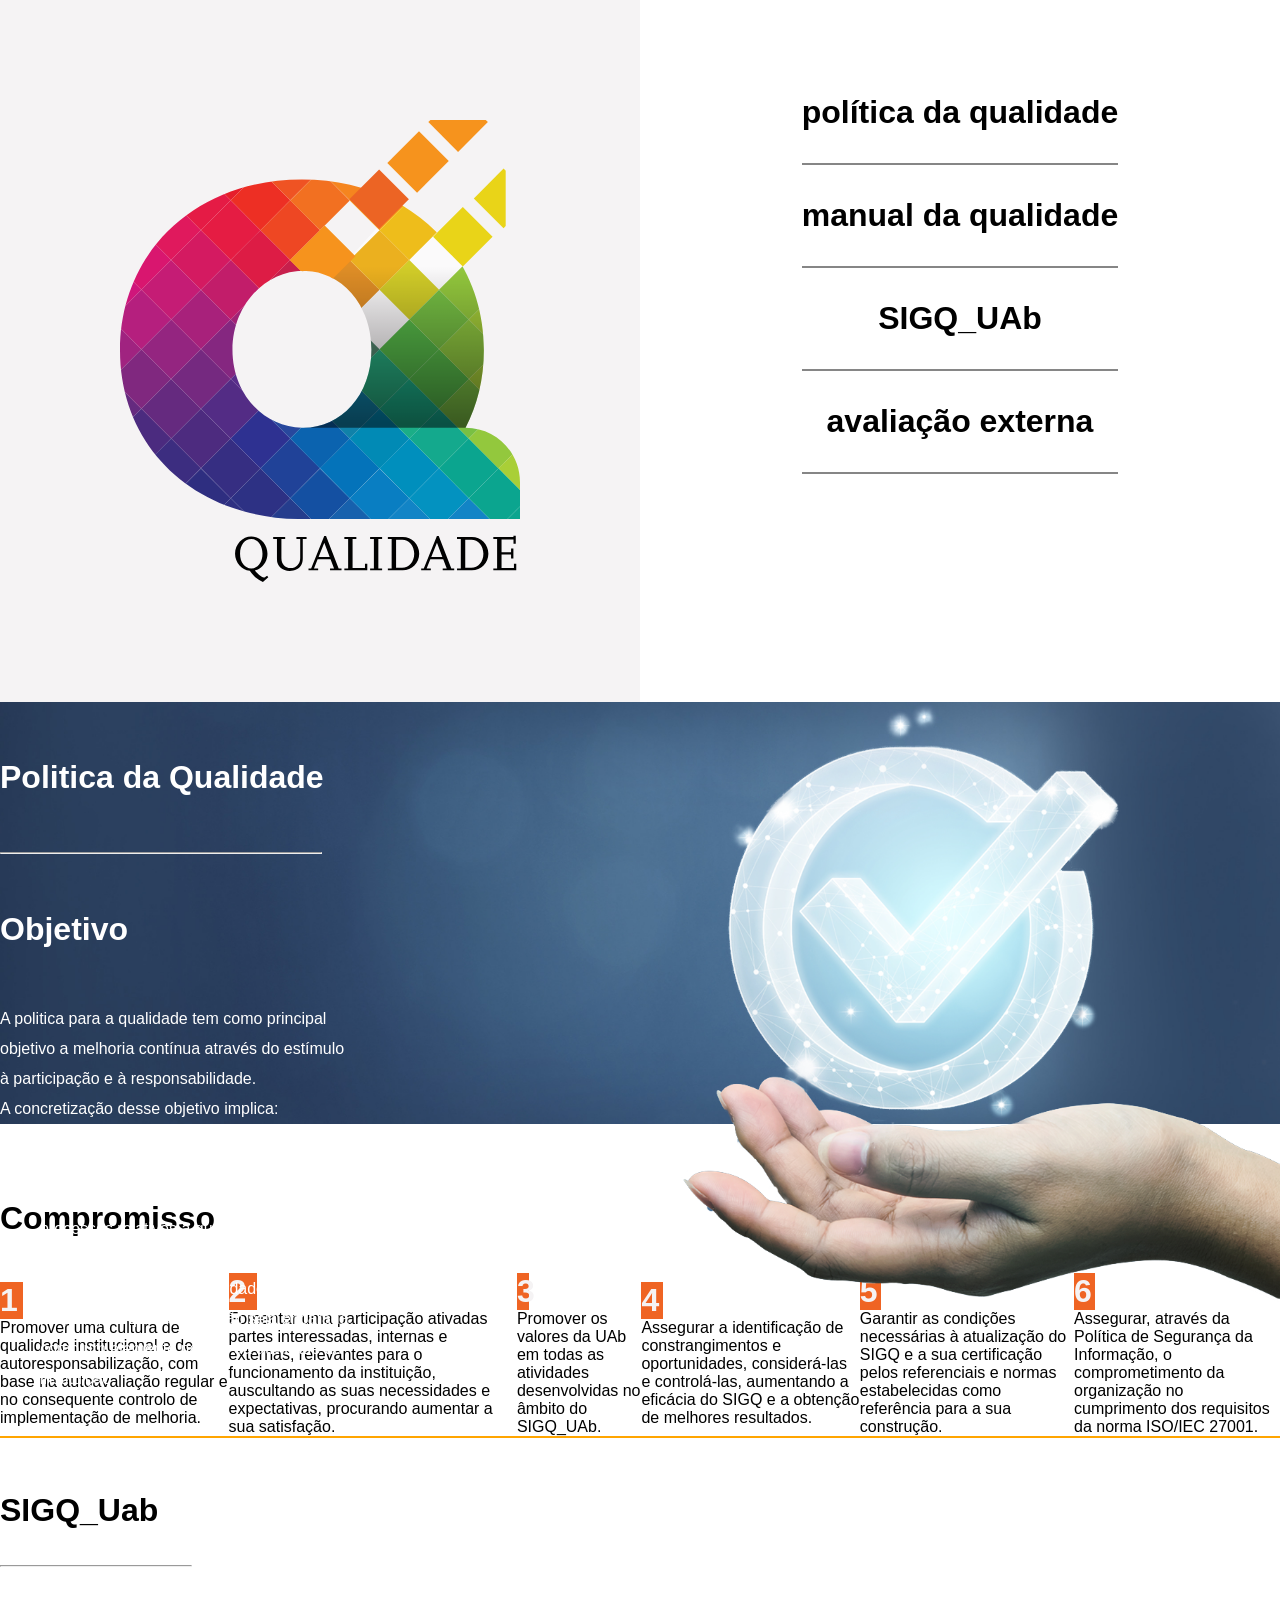
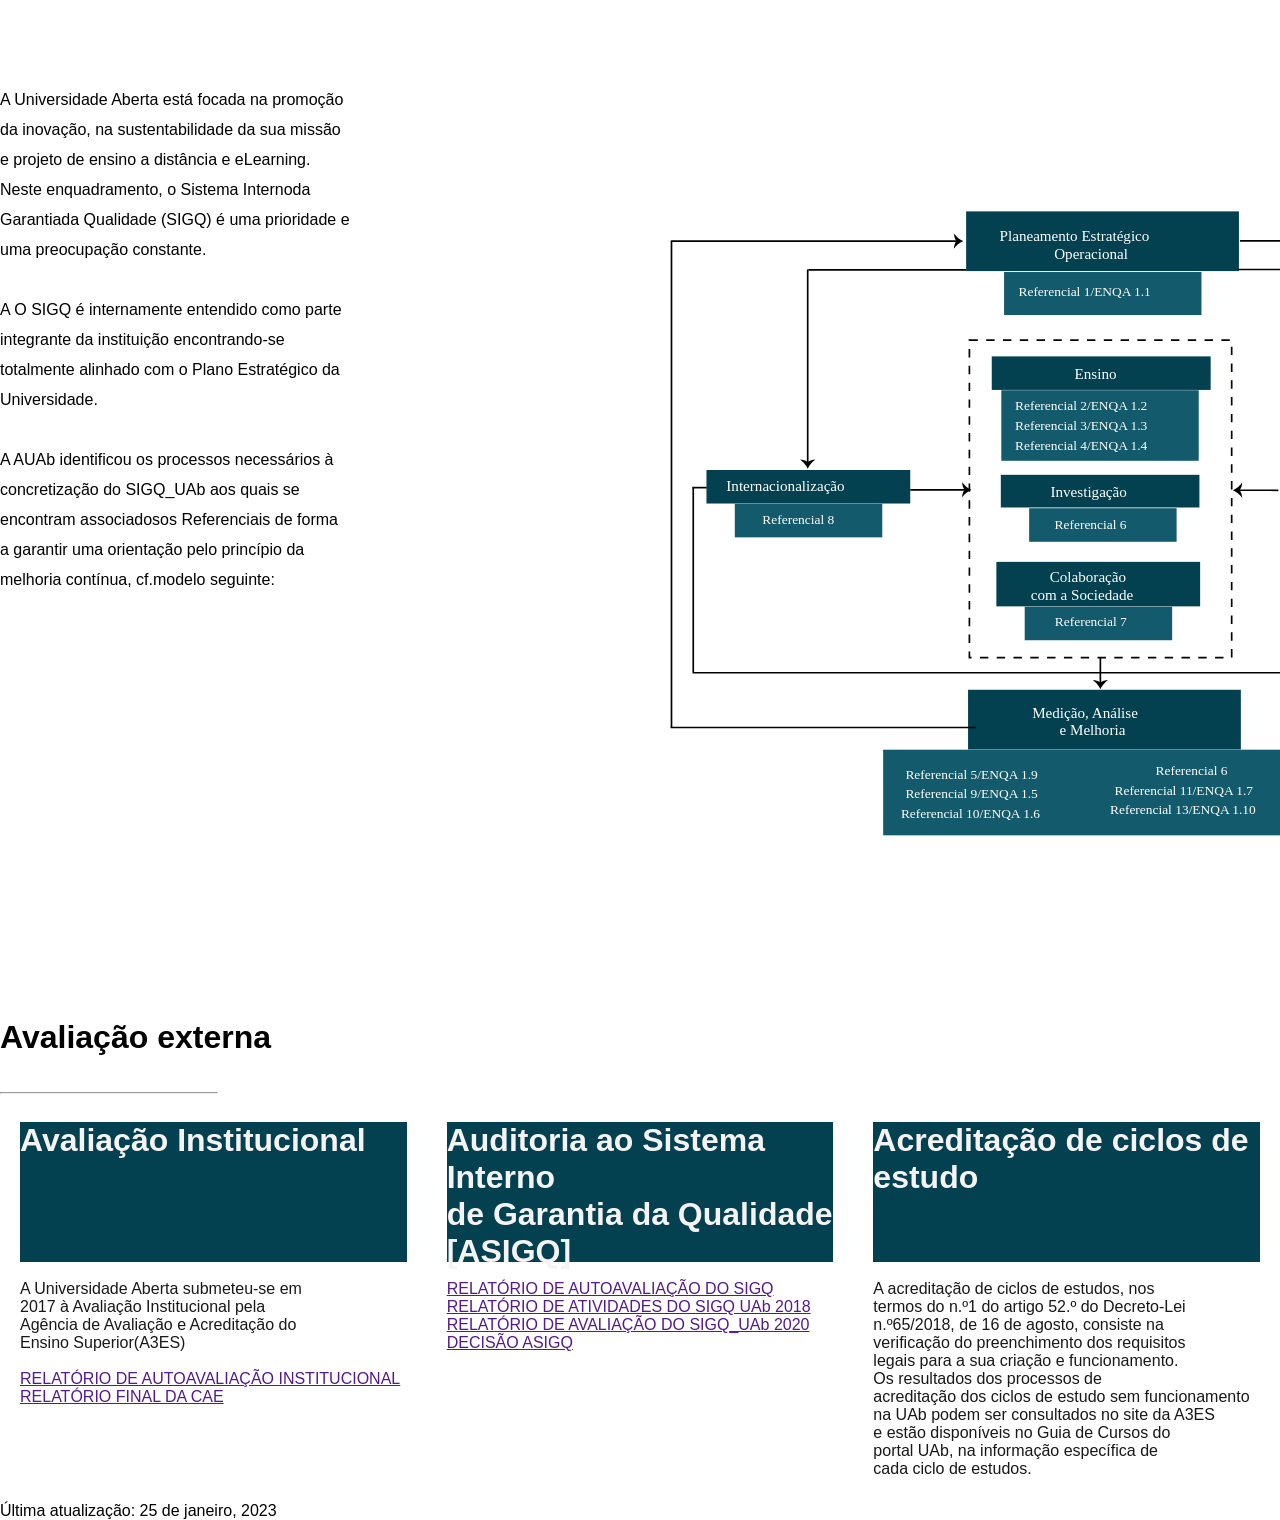
<file: index.html>
<!DOCTYPE html>
<html lang="pt">
    <head>
        <meta charset="UTF-8">
        <meta name="viewport"
            content="width=device-width,
                initial-scale=1.0">
        <title>Portal da Qualidade</title>
        <link rel="stylesheet" type="text/css" href="estilos.css">

        <style>
            .uab-container{
                max-width: 1500px;
                width: 100%;
                margin: 0 auto;
            }
            .uab-display-flex{
                display: flex;
            }
            .uab-as-rows{
                flex-direction: column;
                width: 100%;
            }
            .uab-as-columns{
                flex-direction: row;
                width: 100%;
            }
            .uab-justify-center{
                justify-content: center;
            }
            .uab-as-two-columns > *{
                width: 50%;
            }
            ul.uab-menu{
                list-style: none;
                padding: 0;
                display: flex;
                flex-direction: column;
                justify-content: center;
                align-items: stretch;
                max-width: fit-content;
            }
            ul.uab-menu li{
                border-bottom: 2px solid #868686;
                font-family: Arial, Helvetica, sans-serif;
                font-weight: bold;
                font-size: 2rem;
                text-align: center;
                padding-bottom: 2rem;
                margin-bottom: 2rem;
            }

            .img-responsive{
                width: 100%;
                height: auto;
            }
            .section-qualidade{
                padding: 120px;
                background-color: #F5F3F4;
                width: 50vw;
                margin-left: calc(-1 * ( 100vw/2 - 50%));
                display: flex;
                flex-direction: row;
                justify-content: right;
            }

            @media screen and (min-width: 500px){
                .uab-as-columns-desktop{
                    flex-direction: row;
                    width: 100%;
                }
            }
        </style>
    </head>

    <body>
        <div>
            <div class="section-one uab-display-flex uab-justify-center uab-container">
                <nav id="header" class="uab-display-flex uab-as-rows uab-as-columns-desktop uab-as-two-columns">
                    <div class="section-qualidade">
                        <img alt="Qualidade" src="images/logo_qualidade.svg" class="img-responsive" style="max-width: 500px;">
                    </div>

                    <div class="uab-display-flex uab-justify-center">
                        <ul class="menu uab-menu">
                            <li>política da qualidade</li>
                            <li>manual da qualidade</li>
                            <li>SIGQ_UAb</li>
                            <li>avaliação externa</li>
                        </ul>
                    </div>
                </nav>
            </div>

            <div class="parent">
                <img class="image1" src="images/fundo_azul.jpg" />
                <img class="image2" src="images/mao.png" width="600" height="600">
                <div class="texto">
                    <br><br>
                    <h1>Politica da Qualidade</h1>
                    <br><br>
                    <hr width="92%"><br><br>
                    <h1>Objetivo</h1><br><br>
                    <p>A politica para a qualidade tem como principal objetivo a melhoria
                        contínua através do estímulo à participação e à responsabilidade.</p>
                    <p>A concretização desse objetivo implica:</p>
                    <ul>
                        <p>i) o desenvolvimento de uma cultura organizacional,envolvendo e
                            motivando toda a comunidade académica nos processos relativos
                            à qualidade;</p>
                        <p>ii) a promoção de uma cultura de qualidade transversal a todas as
                            atividades e projetos, na qual a avaliação seja encarada como um
                            elemento natural da atividade da instituição.</p>
                    </ul>
                </div>
            </div>

        </div>
        <br><br><br><br>
        <h1>Compromisso</h1>
        <br><br>
        <div class="PoliticadaQualidade">
            <div>
                <h1>1</h1>
                <p>Promover uma cultura de qualidade institucional e de
                    autoresponsabilização, com base na autoavaliação
                    regular e no consequente controlo de implementação de melhoria.</p>
            </div>
            <div>
                <h1>2</h1>
                <p>Fomentar uma participação ativadas partes interessadas,
                    internas e externas, relevantes para o funcionamento da
                    instituição, auscultando as suas necessidades e
                    expectativas, procurando aumentar a sua satisfação.</p>
            </div>
            <div>
                <h1>3</h1>
                <p> Promover os valores da UAb em todas as atividades
                    desenvolvidas no âmbito do SIGQ_UAb.</p>
            </div>
            <div>
                <h1>4</h1>
                <p>Assegurar a identificação de constrangimentos
                    e oportunidades, considerá-las e controlá-las, aumentando a
                    eficácia do SIGQ e a obtenção de melhores resultados.</p>
            </div>
            <div>
                <h1>5</h1>
                <p> Garantir as condições necessárias à atualização do SIGQ
                    e a sua certificação pelos referenciais e normas
                    estabelecidas como referência para a sua construção.</p>
            </div>
            <div>
                <h1>6</h1>
                <p> Assegurar, através da Política de Segurança da
                    Informação, o comprometimento da organização no
                    cumprimento dos requisitos da norma ISO/IEC 27001.</p>
            </div>

        </div>
        <hr width="100%" color="orange"><br><br><br>
        <h1>SIGQ_Uab</h1>
        <br><br>
        <hr width="15%"><br>
        <div class="texto2">
            <p>A Universidade Aberta está focada na
                promoção da inovação, na
                sustentabilidade da sua missão e projeto
                de ensino a distância e eLearning. Neste
                enquadramento, o Sistema Internoda
                Garantiada Qualidade (SIGQ) é uma
                prioridade e uma preocupação constante.
            </p><br>
            <p>A O SIGQ é internamente entendido como
                parte integrante da instituição
                encontrando-se totalmente alinhado com
                o Plano Estratégico da Universidade.
            </p><br>
            <p>A AUAb identificou os processos
                necessários à concretização do
                SIGQ_UAb aos quais se encontram
                associadosos Referenciais de forma a
                garantir uma orientação pelo princípio da
                melhoria contínua, cf.modelo seguinte:</p>

        </div>
        <img class="image3" src="images/workflow.svg" width="1000" height="1000">
        </div>

        <h1>Avaliação externa</h1>
        <br><br>
        <hr width="17%"><br>
        <div class="avaliacaoexterna">
            <div>
                <h1>Avaliação Institucional</h1><br>
                <p>A Universidade Aberta submeteu-se em <br>
                    2017 à Avaliação Institucional pela <br>
                    Agência de Avaliação e Acreditação do<br>
                    Ensino Superior(A3ES)</p><br>
                <a href="">RELATÓRIO DE AUTOAVALIAÇÃO INSTITUCIONAL</a><br>
                <a href="">RELATÓRIO FINAL DA CAE </a><br>
            </div>
            <div>
                <h1>Auditoria ao Sistema Interno <br>
                    de Garantia da Qualidade <br>
                    [ASIGQ]</h1><br>
                <a href="">RELATÓRIO DE AUTOAVALIAÇÃO DO SIGQ </a><br>
                <a href="">RELATÓRIO DE ATIVIDADES DO SIGQ UAb 2018 </a><br>
                <a href="">RELATÓRIO DE AVALIAÇÃO DO SIGQ_UAb 2020</a><br>
                <a href="">DECISÃO ASIGQ </a>
            </div>

            <div>
                <h1>Acreditação de ciclos de estudo</h1><br>
                <p>A acreditação de ciclos de estudos, nos <br>
                    termos do n.º1 do artigo 52.º do Decreto-Lei <br>
                    n.º65/2018, de 16 de agosto, consiste na <br>
                    verificação do preenchimento dos requisitos <br>
                    legais para a sua criação e funcionamento. <br>
                    Os resultados dos processos de <br>
                    acreditação dos ciclos de estudo sem funcionamento <br>
                    na UAb podem ser consultados no site da A3ES <br>
                    e estão disponíveis no Guia de Cursos do <br>
                    portal UAb, na informação específica de <br>
                    cada ciclo de estudos.</p>
            </div>
        </div>



        <br><br><br><br><br>
        <time datetime="2023-01-23T13:49 :39+00:00" class="meta modified-date d-block small text-end text-secondary py-3">Última atualização: 25 de janeiro, 2023</time>

    </body>
</html>
</file>
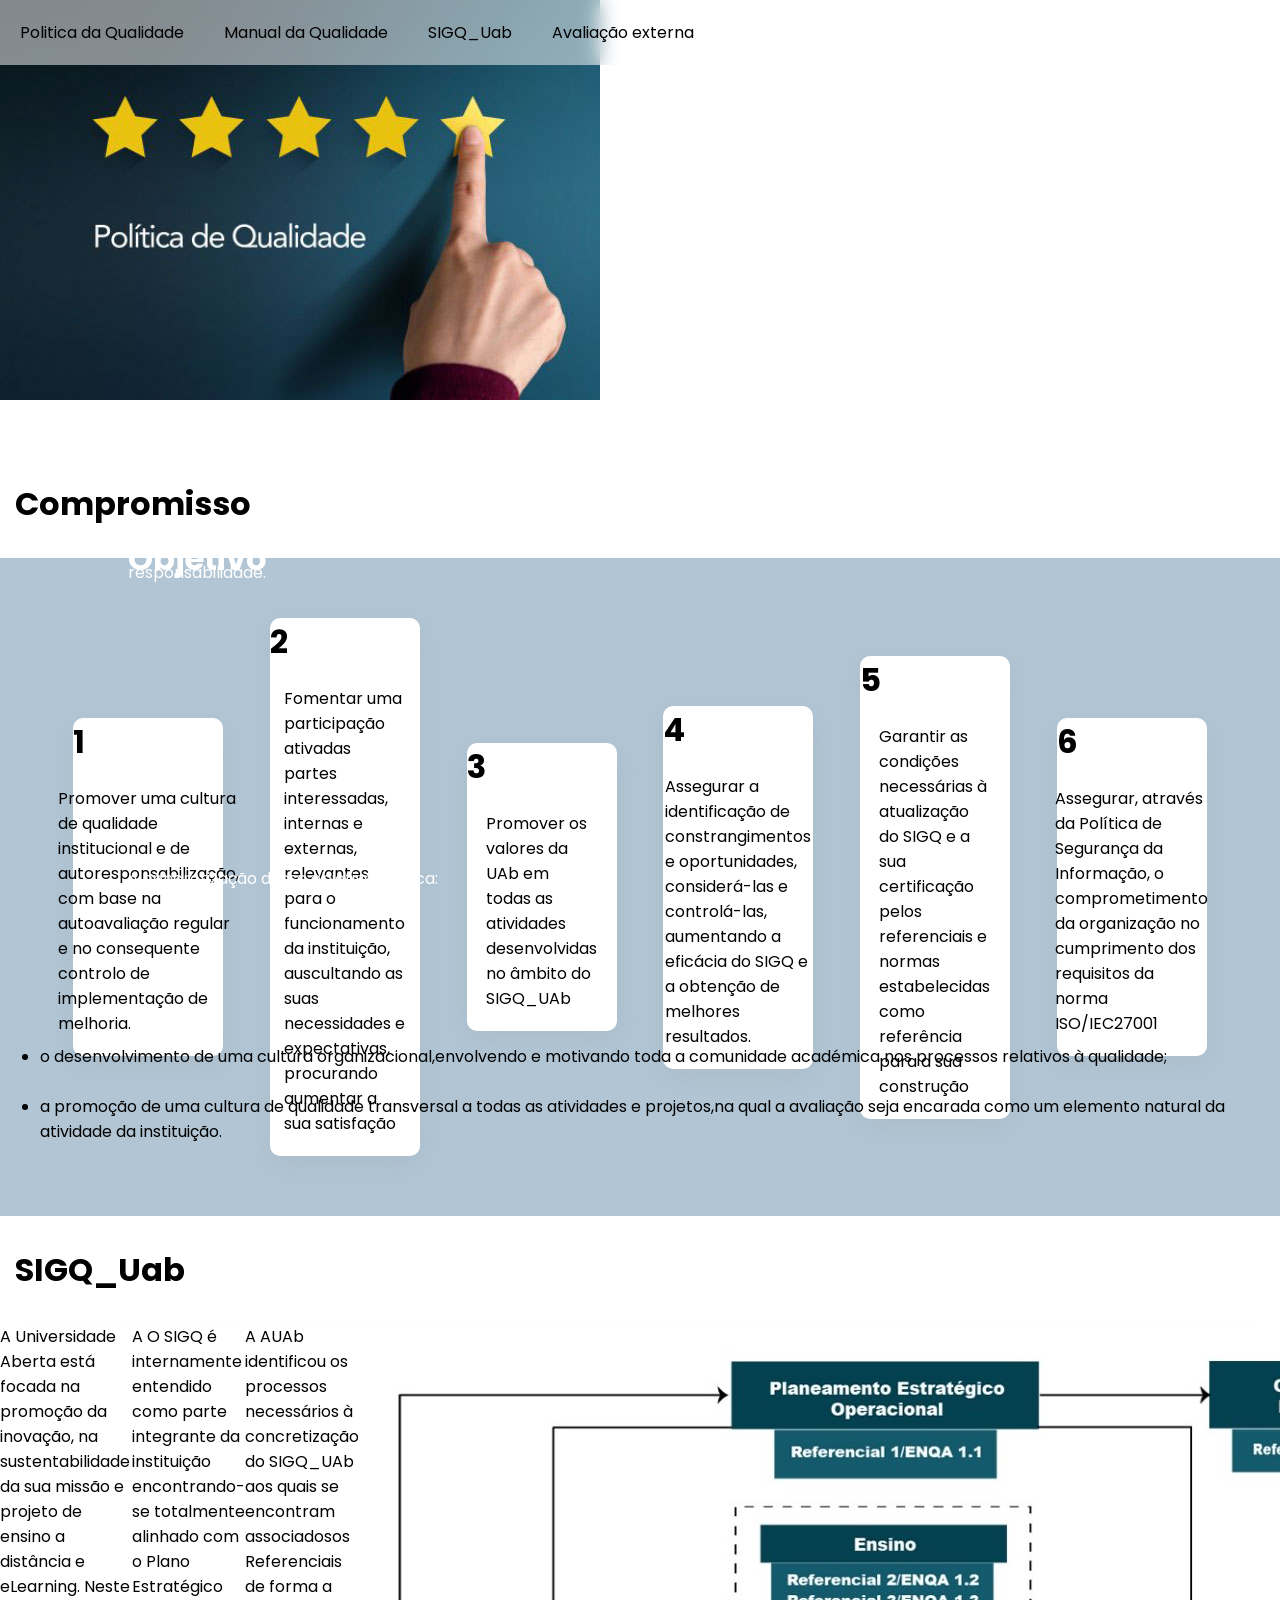
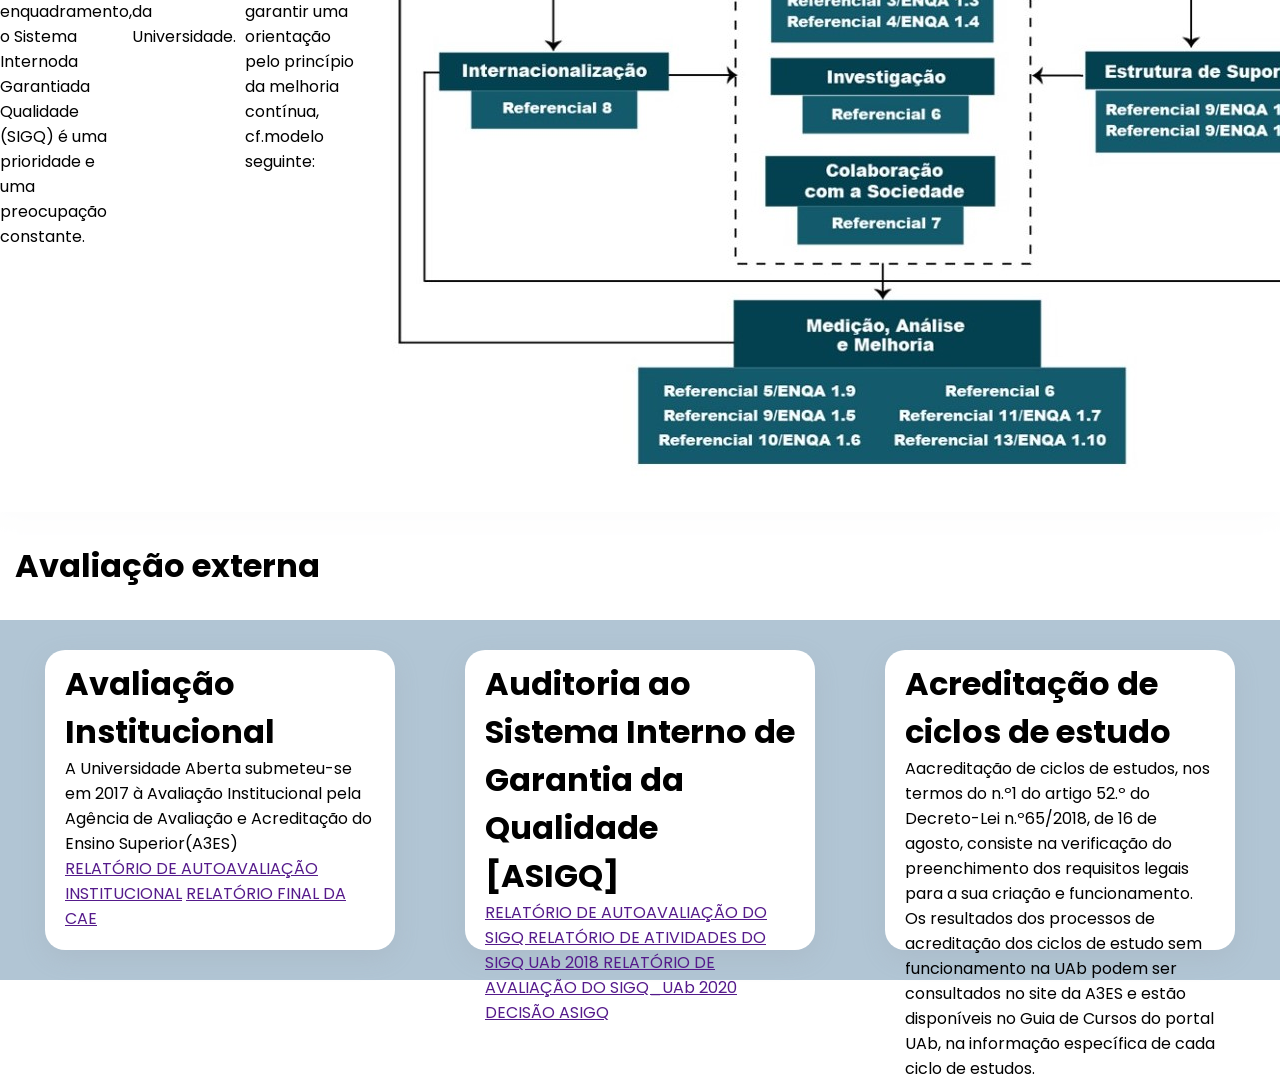
<file: Portal da Qualidade/index.html>
<!DOCTYPE html>
<html lang="en">
<head>
    <meta charset="UTF-8">
     <meta name="viewport"
       content="width=device-width,
                initial-scale=1.0">
    <title>Portal da Qualidade</title>
    <link rel="stylesheet" type="text/css" href="estilos.css">
</head>
<body>
    <div>
        <nav class="menu">
            <a href="#PoliticadaQualidade">Politica da Qualidade</a>
            <a href="#">Manual da Qualidade</a>
            <a href="#sigq">SIGQ_Uab</a>
            <a href="#avaliacaoexterna">Avaliação externa</a>   
        </nav>
        <main>
                <img src="images/politicaqual3.jpg">
            <h1>Objetivo</h1>
            <br>
           <p>A politica para a qualidade tem como principal objetivo a melhoria contínua através do estímulo à participação e à responsabilidade.</p>
           <br>
           <p>A concretização desse objetivo implica:</p>
           <br>
           <ul>
            <li>o desenvolvimento de uma cultura organizacional,envolvendo e motivando toda a comunidade académica nos processos relativos à qualidade;</li><br>
            <li>a promoção de uma cultura de qualidade transversal a todas as atividades e projetos,na qual a avaliação seja encarada como um elemento natural da atividade da instituição.</li>
          </ul>
        </main>
    </div>
    <h1 class="title" id="PoliticadaQualidade">Compromisso</h1>
    <div class="PoliticadaQualidade">
        <div>
            <div>
                <h1>1</h1>
            </div>
            <div>
                <p>Promover uma cultura de qualidade institucional e de autoresponsabilização, com base na autoavaliação regular e no consequente controlo de implementação de melhoria.</p>
            </div>
        </div>
        <div>
            <div>
                <h1>2</h1>
            </div>
            <div>
                <p>Fomentar uma participação ativadas partes interessadas, internas e externas, relevantes para o funcionamento da instituição, auscultando as suas necessidades e expectativas, procurando aumentar a sua satisfação</p>
            </div>
        </div>
        <div>
            <div>
                <h1>3</h1>
            </div>
            <div>
                <p>Promover os valores da UAb em todas as atividades desenvolvidas no âmbito do SIGQ_UAb</p>
            </div>
        </div>
        <div>
            <div>
                <h1>4</h1>
            </div>
            <div>
                <p>Assegurar a identificação de constrangimentos e oportunidades, considerá-las e controlá-las, aumentando a eficácia do SIGQ e a obtenção de melhores resultados.</p>
            </div>
        </div>
        <div>
            <div>
                <h1>5</h1>
            </div>
            <div>
                <p>Garantir as condições necessárias à atualização do SIGQ e a sua certificação pelos referenciais e normas estabelecidas como referência para a sua construção</p>
            </div>
        </div>
        <div>
            <div>
                <h1>6</h1>
            </div>
            <div>
                <p>Assegurar, através da Política de Segurança da Informação, o comprometimento da organização no cumprimento dos requisitos da norma ISO/IEC27001</p>
            </div>
        </div>
        
    </div>

    <h1 class="title" id="sigq">SIGQ_Uab</h1>
    <div class="sigq">
<div>
    <p>A Universidade Aberta está focada na
        promoção da inovação, na
        sustentabilidade da sua missão e projeto
        de ensino a distância e eLearning. Neste
        enquadramento, o Sistema Internoda
        Garantiada Qualidade (SIGQ) é uma
        prioridade e uma preocupação constante.
    </p>
    <p>A O SIGQ é internamente entendido como
        parte integrante da instituição
        encontrando-se totalmente alinhado com
        o Plano Estratégico da Universidade.
    </p>
    <p>A AUAb identificou os processos
        necessários à concretização do
        SIGQ_UAb aos quais se encontram
        associadosos Referenciais de forma a
        garantir uma orientação pelo princípio da
        melhoria contínua, cf.modelo seguinte:</p>
        <img src="images/portalqualidade2.jpg">
</div>
    </div>

    <h1 class="title" id="avaliacaoexterna">Avaliação externa</h1>
    <div class="avaliacaoexterna">
        <div>
            <h1>Avaliação Institucional</h1>
            <p>A Universidade Aberta submeteu-se em 2017 à Avaliação Institucional pela Agência de Avaliação e Acreditação do Ensino Superior(A3ES)</p>
            <a href="">RELATÓRIO DE AUTOAVALIAÇÃO INSTITUCIONAL</a>
            <a href="">RELATÓRIO FINAL DA CAE </a>
        </div>
        <div>
            <h1>Auditoria ao Sistema Interno de Garantia da Qualidade [ASIGQ]</h1>
            <a href="">RELATÓRIO DE AUTOAVALIAÇÃO DO SIGQ </a>
            <a href="">RELATÓRIO DE ATIVIDADES DO SIGQ UAb 2018 </a>
            <a href="">RELATÓRIO DE AVALIAÇÃO DO SIGQ_UAb 2020</a>
            <a href="">DECISÃO ASIGQ </a>
        </div>

        <div>
            <h1>Acreditação de ciclos de estudo</h1>
            <p>Aacreditação de ciclos de estudos, nos termos do n.º1 do artigo 52.º do Decreto-Lei n.º65/2018, de 16 de agosto, consiste na verificação do preenchimento dos requisitos legais para a sua criação e funcionamento. Os resultados dos processos de acreditação dos ciclos de estudo sem funcionamento na UAb podem ser consultados no site da A3ES e estão disponíveis no Guia de Cursos do portal UAb, na informação específica de cada ciclo de estudos.</p>
        </div>
    </div>
</file>
<file: estilos.css>
* {
    margin: 0;
    font-family:  Arial, sans-serif;
    box-sizing: border-box;
}

#container {
    width: 50px;
height: 50px;
position: relative;

}
nav {
    display: flex;
 }
.texto {
    position: absolute;
    color:#fff;
    text-align: left;
    top: 0px;
    width: 350px;
    line-height: 30px;

}
.texto p {

    width: 100%;
    height: 50%;
}
.texto2 {
    position:relative;
    color:rgb(0, 0, 0);
    text-align: left;
    top: 100px;
    width: 350px;
    line-height: 30px;
    height: 30px;
}
.parent {
    position: relative;
    top: 0;
    left: 0;
  }
  .image1 {
    background-color: #f5f3f4;
    position: relative;
    height:100%;
    width: 100%;
 }
  .image2 {
    position: absolute;
    top:0%;
    right:0%;

  }
  .image3 {
    position: relative;
    left:17cm;

  }
.menu {

  display: block;
  padding: 10px;
  text-decoration: none;
}

.menu  {
    position:relative;
    text-align: left;
    width: 600px;
  height: 600px;
}





.PoliticadaQualidade {
    display: flex;
    align-items: center;
    font-family: Arial;
    color: rgb(0, 0, 0);
}
.PoliticadaQualidade h1{
    width: 10%;
    height: 10%;
    color: #f5f3f4;
    background-color: #ef6423;
}


.sigq div {
    display:flex;
    background: #FFF;

 
}
.sigq  p {
text-align: left;
}

.avaliacaoexterna {
    display: flex;
    align-items: center;
    font-family: Arial;
    color: #181818;
    

}
.avaliacaoexterna h1{
    width: 100%;
    height: 50%;
    color: #f5f3f4;
    background-color: #034150;
}

.avaliacaoexterna div {
   
    width: 600px;
    height: 300px;
    padding: 10px 20px;
    border-radius: 20px;


}
</file>
<file: Portal da Qualidade/estilos.css>
@import url('https://fonts.googleapis.com/css2?family=Poppins:wght@100;200;300;400;600;700;800;900&display=swap');
@import url('https://fonts.googleapis.com/css2?family=Abril+Fatface&display=swap');
@import url('https://fonts.googleapis.com/css2?family=Palette+Mosaic&family=Permanent+Marker&display=swap');

* {
    margin: 0;
    font-family: 'Poppins', Arial, sans-serif;
    box-sizing: border-box;
}

.menu {
    position: fixed;
    left: 0;
    right: 0;
    display: flex;
    background: rgba(255,255,255,0.5);
    backdrop-filter: blur(10px);
    z-index: 1;
}

.menu a {
    padding: 20px;
    color: #000;
    text-decoration: none;
    cursor: pointer;
}

.menu a:hover {
    color: #888;
    font-weight: bold;
}



main {
    height: 50vh;
    position: relative;
    
}

main > imagem {
    height: 100%;
    width: 100%;
    object-fit:cover;
    position:fixed;
    z-index: -1;
}

main > h1 {
    position: absolute;
    width: 20%;
    padding: 10%;
    text-align:left;
    color: white;
    font-size: 2em;
}
main > p {
   
    top: 20%;
    width: 100%;
    padding: 10%;
    text-align:justify;
    color: white;
    font-size: 1em;
}

main > ol {
    position:relative;
    top: 7%;
    width: 100%;
    padding: 10%;
    text-align:justify;
    color: white;
    font-size: 2em;
}

.title {
    padding: 30px 15px;
    background: #FFF;
}

@supports (-webkit-backdrop-filter: none) or (backdrop-filter: none) {
  .title {
    background: rgba(255,255,255,0.8);
    -webkit-backdrop-filter: blur(10px);
    backdrop-filter: blur(10px);
  }
}

.PoliticadaQualidade {
    display: flex;
    flex-flow: row wrap;
    justify-content: space-around;
    align-items: center;
    padding: 50px;
    background-color: #b1c5d4;
}

.PoliticadaQualidade > div {
    display:grid;
    justify-content: space-around;
    border-radius: 10px;
    background: rgb(255, 255, 255);
    box-shadow: rgba(149, 157, 165, 0.2) 0 8px 24px;
    margin: 10px;
}



.PoliticadaQualidade div div:last-child {
    width: 150px;
    padding: 20px;
    border-radius: 0 20px 20px 0;
    display: flex;
    justify-content: center;
    align-items: center;
}
.sigq div {
    display: flex;
    background: #FFF;
    box-shadow: rgba(149, 157, 165, 0.2) 0 8px 24px;
 
}
.sigq  p {
text-align: left;
}

.avaliacaoexterna {
    display: flex;
    flex-flow: row wrap;
    justify-content: space-around;
    align-items: center;
    background-color: #b1c5d4;
    padding: 20px 10px;
}

.avaliacaoexterna div {
    margin: 10px;
    width: 350px;
    height: 300px;
    padding: 10px 20px;
    border-radius: 20px;
    background: #FFF;
    box-shadow: rgba(149, 157, 165, 0.2) 0 8px 24px;
}
</file>
